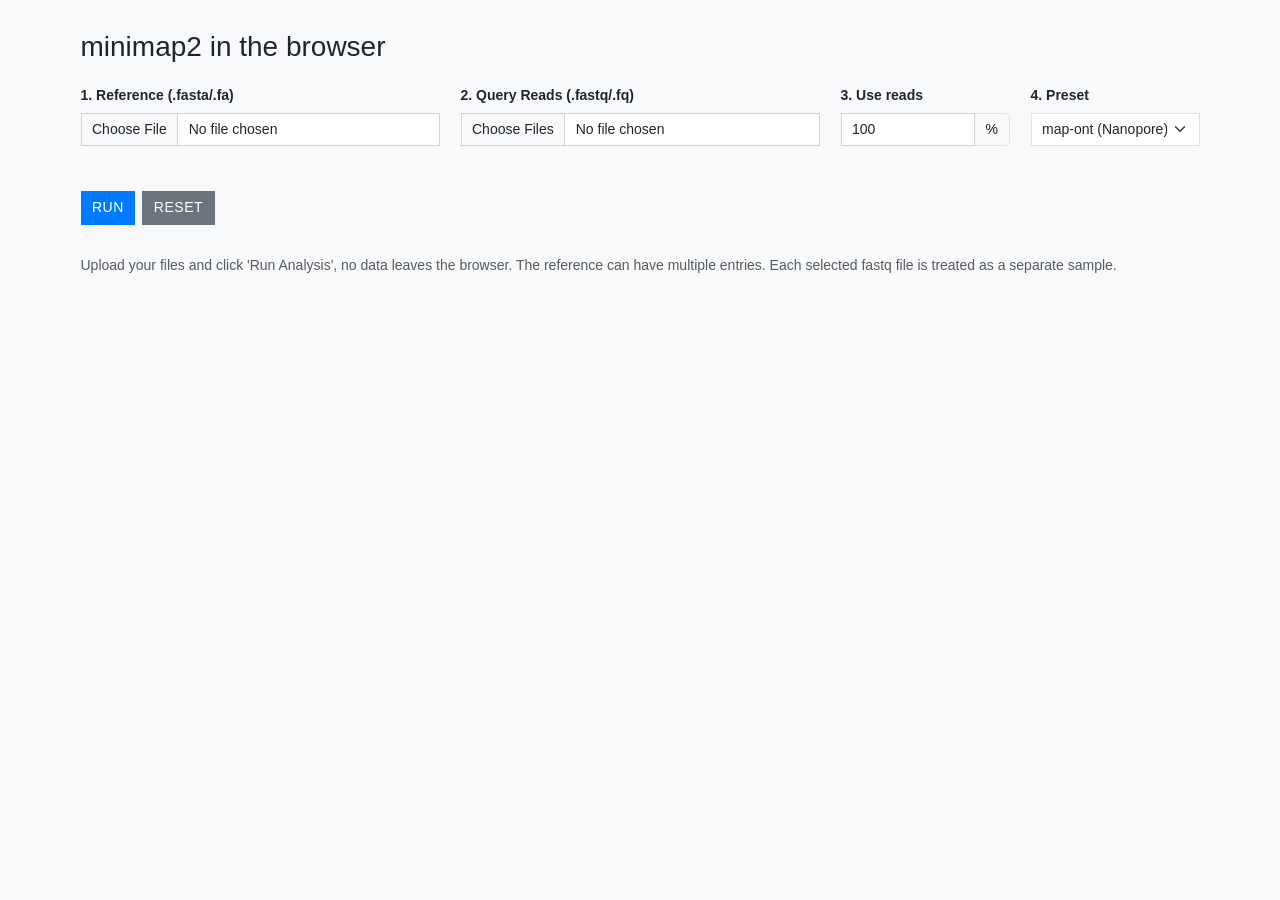
<file: index.html>
<!doctype html>
<html lang="en">
<head>
    <meta charset="utf-8">
    <meta name="viewport" content="width=device-width, initial-scale=1">
    <title>Align reads to reference</title>
    
    <link href="https://cdn.jsdelivr.net/npm/bootstrap@5.3.3/dist/css/bootstrap.min.css" rel="stylesheet">
    <link href="style.css" rel="stylesheet">
    
    <script src="https://code.jquery.com/jquery-3.7.1.min.js"></script>
    <script src="https://omnipotent.net/jquery.sparkline/2.1.2/jquery.sparkline.min.js"></script>
</head>
<body>
    <div class="container">
        <h2 class="mb-4">minimap2 in the browser</h2>
        <div class="row" id="inputs">
            <div class="col-md-4 file-input">
                <label for="ref" class="form-label fw-bold">1. Reference (.fasta/.fa)</label>
                <input type="file" id="ref" class="form-control" accept=".fasta,.fa">
            </div>

            <div class="col-md-4 file-input">
                <label for="query" class="form-label fw-bold">2. Query Reads (.fastq/.fq)</label>
                <input type="file" id="query" class="form-control" multiple accept=".fastq,.gz">
            </div>

            <div class="col-md-2 file-input">
                <label for="subsample" class="form-label fw-bold">3. Use reads</label>
                <div class="input-group" title="Randomly subsample each fastq (seqtk, fixed seed). 100% = use all reads.">
                    <input type="number" id="subsample" class="form-control" value="100" min="0.1" max="100" step="any">
                    <span class="input-group-text">%</span>
                </div>
            </div>

            <div class="col-md-2 file-input">
                <label for="preset" class="form-label fw-bold">4. Preset</label>
                <select id="preset" class="form-select" title="minimap2 -x preset">
                    <option value="map-ont" selected>map-ont (Nanopore)</option>
                    <option value="map-hifi">map-hifi (PacBio HiFi)</option>
                    <option value="map-pb">map-pb (PacBio CLR)</option>
                    <option value="sr">sr (short reads)</option>
                    <option value="asm5">asm5 (assembly, ~0.1% div.)</option>
                    <option value="asm20">asm20 (assembly, ~5% div.)</option>
                    <option value="splice">splice (spliced RNA)</option>
                </select>
            </div>
        </div>
        
        <div class="action-buttons">
            <button id="btn" class="btn btn-primary btn me-2">
                <i class="fas fa-play"></i> Run
            </button>
            <button id="reset-btn" class="btn btn-secondary btn me-3">
                <i class="fas fa-redo"></i> RESET
            </button>
        </div>
        
        <div id="output">
            <p id="initial-message" class="text-muted">
                Upload your files and click 'Run Analysis', no data leaves the browser.
                The reference can have multiple entries. Each selected fastq file is treated as a separate sample.
            </p>
        </div>
        
        <!-- Filled by script.js: combined summary, sample tabs, one panel per sample -->
        <div id="results"></div>
    </div>

    <script src="https://cdn.jsdelivr.net/npm/bootstrap@5.3.3/dist/js/bootstrap.bundle.min.js"></script>
    
    <script src="https://biowasm.com/cdn/v3/aioli.js"></script>
    <script type="module" src="script.js"></script>
</body>
</html>
</file>
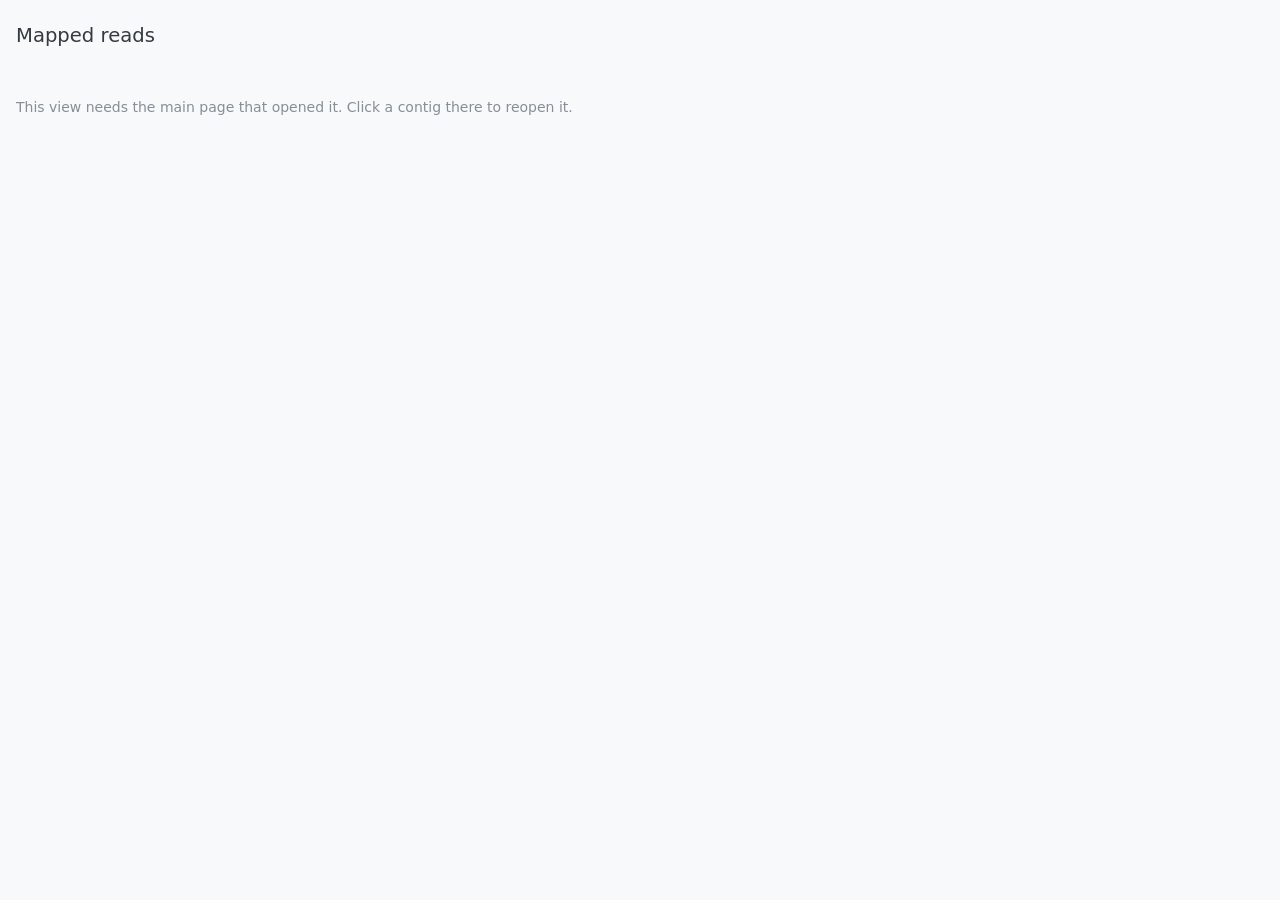
<file: reads.html>
<!doctype html>
<html lang="en">
<head>
    <meta charset="utf-8">
    <meta name="viewport" content="width=device-width, initial-scale=1">
    <title>Mapped reads</title>
    <style>
        :root {
            --bg: #f8f9fa;
            --panel: #ffffff;
            --text: #343a40;
            --muted: #868e96;
            --line: #dee2e6;
            --accent: #4c9aff;
            --fwd: #e3a3a3;
            --rev: #9fbbe6;
            --gap: #6c757d;
            --ins: #8a3ffc;
            /* IGV-style base colours */
            --A: #1a9e3f;
            --C: #2155d6;
            --G: #d17105;
            --T: #d62728;
            --del: #212529;
            --clip: #e8590c;
        }
        html { font-size: 14px; }
        * { box-sizing: border-box; }
        body {
            margin: 0;
            padding: 24px 16px 40px;
            background: var(--bg);
            color: var(--text);
            font-family: system-ui, -apple-system, "Segoe UI", Roboto, sans-serif;
        }
        .wrap { max-width: 1400px; margin: 0 auto; }
        /* Contig name and its summary on one line (wraps on narrow screens) */
        .title-line { display: flex; flex-wrap: wrap; align-items: baseline; gap: 2px 14px; margin-bottom: 12px; }
        h1 { font-size: 1.4rem; font-weight: 500; margin: 0; word-break: break-all; }
        .meta { color: var(--muted); }
        .meta b { color: var(--text); font-weight: 600; }

        /* One compact row of controls; wraps only on narrow screens */
        .toolbar {
            display: flex; flex-wrap: wrap; align-items: center; gap: 6px 12px;
            margin-bottom: 10px; font-size: 0.85rem;
        }
        .toolbar .group { display: flex; align-items: center; gap: 4px; margin: 0; }
        .toolbar label { color: var(--muted); }
        .toolbar .sep { width: 1px; height: 18px; background: var(--line); }
        button, select {
            font: inherit; font-size: 0.85rem;
            border: 1px solid var(--line); background: var(--panel); color: var(--text);
            padding: 2px 7px; cursor: pointer; border-radius: 0;
        }
        button:hover { background: #e9ecef; }
        .note { color: var(--muted); font-size: 0.8rem; white-space: nowrap; }
        #cov-canvas { cursor: crosshair; }
        input[type=text] {
            font: inherit; font-size: 0.85rem; border: 1px solid var(--line);
            background: var(--panel); color: var(--text); padding: 2px 6px; border-radius: 0;
        }
        button:disabled { opacity: 0.5; cursor: default; }
        label.group { cursor: pointer; }

        .variants { margin-top: 10px; background: var(--panel); border: 1px solid var(--line); }
        .variants > summary { padding: 6px 10px; cursor: pointer; font-weight: 500; }
        .var-controls { display: flex; flex-wrap: wrap; align-items: center; gap: 6px 14px; padding: 0 10px 8px; }
        .var-note { color: var(--muted); font-size: 0.8rem; }
        .var-table-wrap { max-height: 260px; overflow: auto; border-top: 1px solid var(--line); }
        #var-table { width: 100%; border-collapse: collapse; font-size: 0.85rem; font-variant-numeric: tabular-nums; }
        #var-table th, #var-table td { padding: 3px 10px; text-align: right; border-bottom: 1px solid #f1f3f5; white-space: nowrap; }
        #var-table th { position: sticky; top: 0; background: #f1f3f5; font-weight: 600; color: var(--muted); }
        #var-table th:nth-child(-n+3), #var-table td:nth-child(-n+3) { text-align: left; }
        #var-table tbody tr { cursor: pointer; }
        #var-table tbody tr:hover { background: #f1f6ff; }
        #var-table tbody tr.selected { background: #e7f0ff; }

        .legend { display: flex; flex-wrap: wrap; gap: 4px 14px; color: var(--muted); font-size: 0.85rem; }
        .legend span { display: inline-flex; align-items: center; gap: 5px; }
        .sw { display: inline-block; width: 18px; height: 6px; }
        .base { font-weight: 700; font-family: ui-monospace, Menlo, monospace; }

        .panel { background: var(--panel); border: 1px solid var(--line); padding: 8px 0 8px; }
        canvas { display: block; width: 100%; }
        #reads-canvas { cursor: grab; }
        #reads-canvas.dragging { cursor: grabbing; }

        #status { padding: 40px 0; color: var(--muted); }
        #status.error { color: #b02a37; }

        #tooltip {
            position: fixed; pointer-events: none; display: none; z-index: 10;
            background: rgba(0, 0, 0, 0.8); color: #fff; font-size: 12px; line-height: 1.4;
            padding: 5px 8px; border-radius: 3px; white-space: nowrap;
        }
    </style>
</head>
<body>
<div class="wrap">
    <div class="title-line">
        <h1 id="title">Mapped reads</h1>
        <div class="meta" id="meta"></div>
    </div>
    <div id="status">Loading reads…</div>

    <div id="viewer" hidden>
        <div class="toolbar">
            <div class="group">
                <button id="zoom-out" title="Zoom out">−</button>
                <button id="zoom-in" title="Zoom in">+</button>
                <button id="zoom-reset" title="Show whole contig">All</button>
            </div>
            <form class="group" id="goto-form">
                <input id="goto" type="text" placeholder="1.2M-1.25M" size="11" aria-label="Go to position or region" title="Go to a position or region, e.g. 1,200,000 or 1.2M-1.25M">
                <button type="submit">Go</button>
            </form>
            <div class="group">
                <button id="prev-var" title="Previous variant">◀ var</button>
                <button id="next-var" title="Next variant">var ▶</button>
            </div>
            <div class="sep"></div>
            <div class="group" title="Row height">
                <label for="row-height">Row</label>
                <select id="row-height">
                    <option value="1">1 px</option>
                    <option value="5" selected>5 px</option>
                    <option value="10">10 px</option>
                </select>
            </div>
            <div class="group" title="Max depth of the pile. Reads that don't fit are hidden from the pile only; depth and consensus still use all loaded reads">
                <label for="max-rows">Depth</label>
                <select id="max-rows">
                    <option value="100">100</option>
                    <option value="250" selected>250</option>
                    <option value="500">500</option>
                    <option value="1000">1000</option>
                    <option value="0">all</option>
                </select>
                <span id="downsample-note" class="note"></span>
            </div>
            <div class="group" title="Group reads by strand, or by their base at a position (click the coverage to pick it)">
                <label for="group-by">Group</label>
                <select id="group-by">
                    <option value="none" selected>none</option>
                    <option value="strand">strand</option>
                    <option value="base">base</option>
                </select>
                <span id="group-note" class="note"></span>
            </div>
            <div class="group" title="Reads below this MAPQ are hidden and left out of depth, consensus and variants">
                <label for="min-mapq">MAPQ ≥</label>
                <select id="min-mapq">
                    <option value="0" selected>0</option>
                    <option value="1">1</option>
                    <option value="10">10</option>
                    <option value="20">20</option>
                    <option value="30">30</option>
                    <option value="60">60</option>
                </select>
            </div>
            <div class="group" title="Colour reads by strand or by MAPQ">
                <label for="color-by">Colour</label>
                <select id="color-by">
                    <option value="strand" selected>strand</option>
                    <option value="mapq">MAPQ</option>
                </select>
            </div>
            <label class="group" title="Show soft-clipped read ends"><input type="checkbox" id="show-clips" checked> clips</label>
            <button id="dl-consensus" title="Consensus of the loaded reads as FASTA">Consensus</button>
        </div>
        <div class="legend">
            <span><i class="sw" style="background:var(--fwd)"></i>forward</span>
            <span><i class="sw" style="background:var(--rev)"></i>reverse</span>
            <span><i class="sw" style="background:var(--fwd);opacity:.35"></i>MAPQ 0</span>
            <span><i class="sw" style="background:repeating-linear-gradient(135deg,var(--fwd) 0 2px,transparent 2px 4px);box-shadow:inset 0 0 0 1px var(--fwd)"></i>supplementary</span>
            <span>mismatch
                <b class="base" style="color:var(--A)">A</b><b class="base" style="color:var(--C)">C</b><b class="base" style="color:var(--G)">G</b><b class="base" style="color:var(--T)">T</b></span>
            <span><i class="sw" style="height:1px;background:var(--del)"></i>deletion</span>
            <span><i class="sw" style="width:2px;height:8px;background:var(--ins)"></i>insertion</span>
            <span><i class="sw" style="height:3px;background:var(--fwd);opacity:.4"></i>soft clip</span>
            <span><i class="sw" style="width:2px;height:10px;background:var(--clip)"></i>clipped reads pile up</span>
            <span><i class="sw" style="background:linear-gradient(90deg,#dee2e6,#343a40)"></i>MAPQ 0 → 60</span>
        </div>
        <details id="variants" class="variants">
            <summary id="var-summary">Variants: scanning…</summary>
            <div class="var-controls">
                <label>Min allele frequency
                    <select id="min-af">
                        <option value="0.2">0.2</option>
                        <option value="0.3" selected>0.3</option>
                        <option value="0.5">0.5</option>
                        <option value="0.8">0.8</option>
                    </select>
                </label>
                <button id="dl-var-csv">CSV</button>
                <button id="dl-var-vcf">VCF</button>
                <span class="var-note">From the loaded reads: depth ≥ 5 and ≥ 3 reads carrying the allele. Click a row to jump there and group reads by base.</span>
            </div>
            <div class="var-table-wrap">
                <table id="var-table">
                    <thead><tr><th>Position</th><th>Ref</th><th>Alt</th><th>AF</th><th>Depth</th><th>A</th><th>C</th><th>G</th><th>T</th><th>Del</th></tr></thead>
                    <tbody></tbody>
                </table>
            </div>
        </details>
        <div class="panel" style="margin-top:8px">
            <canvas id="cov-canvas"></canvas>
            <canvas id="reads-canvas"></canvas>
        </div>
    </div>
</div>
<div id="tooltip"></div>

<script>
(() => {
    // Keep MIN_GAP_BP / MIN_INS_BP in sync with script.js
    const MIN_GAP_BP = 20, MIN_INS_BP = 20;
    const DETAIL_SPAN = 20000;   // per-base counts, allele colours and consensus below this span
    const MM_MAX_BPPX = 10;      // draw read mismatches/small indels when <= this many bp per pixel
    const ALLELE_FRAC = 0.2;     // highlight a coverage column when >= 20% of reads disagree (as IGV)
    const COV_H = 90, RULER_H = 22, CONS_H = 24, ROW_GAP = 1, HEADER_H = 18;
    const MIN_CLIP_BP = 20;      // soft clips at least this long count as "clipped" for the pile-up marker
    const MIN_VAR_DEPTH = 5;     // variant table: minimum depth
    const MIN_ALT_READS = 3;     // variant table / clip marker: minimum supporting reads
    const MIN_CONS_DEPTH = 3;    // consensus FASTA: below this depth the base is N
    const SCAN_CHUNK = 200000;   // variant/consensus scan works in chunks of this many bp
    const MAX_TABLE_ROWS = 1000; // variant table rows shown (exports include all)

    const css = getComputedStyle(document.documentElement);
    const C = name => css.getPropertyValue(name).trim();
    const COL = {
        fwd: C('--fwd'), rev: C('--rev'), gap: C('--gap'),
        ins: C('--ins'), accent: C('--accent'), line: C('--line'), muted: C('--muted'), text: C('--text'),
        A: C('--A'), C: C('--C'), G: C('--G'), T: C('--T'), del: C('--del'), panel: C('--panel'), clip: C('--clip')
    };
    const BASES = ['A', 'C', 'G', 'T'];
    const baseColor = b => COL[b] || COL.muted;

    const $ = id => document.getElementById(id);
    const status = $('status');
    const covCanvas = $('cov-canvas'), readsCanvas = $('reads-canvas');
    const tooltip = $('tooltip');

    // Hash: #contig=<name>&sample=<name> (older links: #<contig>)
    const hashParams = new URLSearchParams(location.hash.slice(1));
    const contigName = hashParams.get('contig') ?? decodeURIComponent(location.hash.slice(1));
    const sampleName = hashParams.get('sample') || '';
    if (contigName) {
        $('title').textContent = contigName;
        document.title = `${sampleName ? sampleName + ' · ' : ''}${contigName} · reads`;
    }

    function fmtBp(bp) {
        if (bp >= 1e6) return `${+(bp / 1e6).toFixed(2)} Mb`;
        if (bp >= 1e3) return `${+(bp / 1e3).toFixed(1)} kb`;
        return `${Math.round(bp)} bp`;
    }
    function niceStep(span, target) {
        const raw = span / Math.max(1, target);
        const mag = Math.pow(10, Math.floor(Math.log10(raw)));
        const n = raw / mag;
        return (n < 1.5 ? 1 : n < 3.5 ? 2 : n < 7.5 ? 5 : 10) * mag;
    }
    const esc = s => String(s).replace(/[<>&"]/g, c => ({ '<': '&lt;', '>': '&gt;', '&': '&amp;', '"': '&quot;' }[c]));

    // ---- state ----
    let data = null;          // payload from the main page
    let rows = [];            // rows[i] = reads packed into row i, sorted by start
    let rowTop = [];          // y (css px) of each row in the reads canvas
    let headers = [];         // group headers: { label, color, n, y }
    let readsHeight = 20;     // total css height of the reads canvas
    let groupBy = 'none';     // 'none' | 'strand' | 'base'
    let groupPos = null;      // 0-based position used by 'base' grouping
    let minMapq = 0;          // reads below this MAPQ are ignored everywhere
    let filtered = [];        // loaded reads passing the MAPQ filter
    let colorBy = 'strand';   // 'strand' | 'mapq'
    let showClips = true;
    let minAF = 0.3;          // variant table threshold
    let variants = [];        // all candidates (AF >= ALLELE_FRAC), filtered by minAF for display
    let consensusSeq = null;  // whole-contig consensus from the loaded reads
    let scanToken = 0;        // cancels an outdated scan when the MAPQ filter changes
    let selectedVar = null;
    let view = { start: 0, end: 1 };
    let rowH = 5;
    let maxRows = 250;        // 0 = no limit
    let hiddenReads = 0;      // reads left out of the pile by the depth limit
    let counts = null;        // per-base counts for the detail window (see computeCounts)

    // Greedy packing: each read goes into the first row whose last read ends before it starts.
    // With a row limit, reads that find no free row are left out (IGV-style downsampling):
    // this trims only where the pile is deeper than the limit. Reads starting at the same
    // position are taken in random order so the choice isn't biased by file order.
    function pack(reads, length, limit) {
        const pad = Math.max(1, Math.round(length / 2000)); // small horizontal gap between reads
        const sorted = reads.map(r => [r, Math.random()])
            .sort((a, b) => a[0].start - b[0].start || a[1] - b[1])
            .map(x => x[0]);
        const rowEnds = [];
        const out = [];
        let hidden = 0;
        for (const r of sorted) {
            let i = rowEnds.findIndex(e => e + pad <= r.start);
            if (i === -1) {
                if (limit && rowEnds.length >= limit) { hidden++; continue; }
                i = rowEnds.length; rowEnds.push(0); out.push([]);
            }
            rowEnds[i] = r.end;
            out[i].push(r);
        }
        return { rows: out, hidden };
    }

    // The read's base at reference position p: 'A'/'C'/'G'/'T', '-' (deleted there),
    // or null when the read doesn't cover p (outside it, or in a ref skip).
    function baseAt(r, p) {
        if (p < r.start || p >= r.end) return null;
        for (let d = 0; d < r.dels.length; d += 2) {
            if (p >= r.dels[d] && p < r.dels[d] + r.dels[d + 1]) return '-';
        }
        let inBlock = false;
        for (let b = 0; b < r.blocks.length; b += 2) {
            if (p >= r.blocks[b] && p < r.blocks[b + 1]) { inBlock = true; break; }
        }
        if (!inBlock) return null;
        // mismatch positions are sorted: binary search
        let lo = 0, hi = r.mmPos.length - 1;
        while (lo <= hi) {
            const mid = (lo + hi) >> 1, v = r.mmPos[mid];
            if (v === p) return r.mmBase[mid];
            if (v < p) lo = mid + 1; else hi = mid - 1;
        }
        return data.ref ? data.ref[p] : '?';
    }

    // Split reads into groups: [{ key, label, color, reads }]
    function makeGroups() {
        if (groupBy === 'strand') {
            return [
                { key: 'f', label: 'forward strand', color: COL.fwd, reads: filtered.filter(r => !r.reverse) },
                { key: 'r', label: 'reverse strand', color: COL.rev, reads: filtered.filter(r => r.reverse) }
            ].filter(g => g.reads.length);
        }
        if (groupBy === 'base' && groupPos !== null) {
            const by = new Map();
            for (const r of filtered) {
                const k = baseAt(r, groupPos);
                if (!by.has(k)) by.set(k, []);
                by.get(k).push(r);
            }
            const refBase = data.ref ? data.ref[groupPos] : null;
            return [...by.entries()]
                .sort((a, b) => (a[0] === null) - (b[0] === null) || b[1].length - a[1].length)
                .map(([k, reads]) => ({
                    key: k, reads,
                    label: k === null ? 'not covering position'
                         : k === '-' ? 'deletion'
                         : `${k}${k === refBase ? ' (reference)' : ''}`,
                    color: k === null ? COL.muted : k === '-' ? COL.del : baseColor(k)
                }));
        }
        return [{ key: 'all', label: '', color: COL.muted, reads: filtered }];
    }

    function repack() {
        const groups = makeGroups();
        const showHeaders = groupBy !== 'none';
        const pitch = rowH + ROW_GAP;
        rows = []; rowTop = []; headers = [];
        hiddenReads = 0;
        let y = 2;
        for (const g of groups) {
            if (showHeaders) { headers.push({ label: g.label, color: g.color, n: g.reads.length, y }); y += HEADER_H; }
            const res = pack(g.reads, data.contig.length, maxRows); // depth limit applies per group
            hiddenReads += res.hidden;
            for (const row of res.rows) { rows.push(row); rowTop.push(y); y += pitch; }
            if (showHeaders) y += 4;
        }
        readsHeight = Math.max(20, y + 2);
        $('downsample-note').textContent = hiddenReads ? `(${hiddenReads.toLocaleString()} hidden)` : '';
        $('group-note').textContent = groupBy === 'base'
            ? (groupPos === null ? 'click coverage' : `@ ${(groupPos + 1).toLocaleString()}`)
            : '';
    }

    // Per-base counts over [s, e) from all loaded reads (including any hidden from the pile):
    //   depth (reads spanning, excl. deletions), del, A/C/G/T, consensus base per position.
    // Reference bases come from data.ref; reads only carry their mismatches.
    function computeCounts(s, e) {
        s = Math.max(0, Math.floor(s)); e = Math.min(data.contig.length, Math.ceil(e));
        const n = e - s;
        // Difference arrays (+1 at start, -1 at end) so each read costs O(its features), not O(length)
        const span = new Int32Array(n + 1);     // reads whose aligned blocks cover the base
        const smallDel = new Int32Array(n + 1); // short deletions (inside a block)
        const longDel = new Int32Array(n + 1);  // long deletions (gap between blocks)
        const mm = { A: new Int32Array(n), C: new Int32Array(n), G: new Int32Array(n), T: new Int32Array(n) };
        const addRange = (arr, a, b) => {
            a = Math.max(a, s); b = Math.min(b, e);
            if (a < b) { arr[a - s]++; arr[b - s]--; }
        };
        const clip = new Int32Array(n);   // reads with a long soft clip starting/ending here
        for (const r of filtered) {
            if (r.end <= s || r.start >= e) continue;
            if (r.clipL >= MIN_CLIP_BP && r.start >= s && r.start < e) clip[r.start - s]++;
            if (r.clipR >= MIN_CLIP_BP && r.end - 1 >= s && r.end - 1 < e) clip[r.end - 1 - s]++;
            for (let b = 0; b < r.blocks.length; b += 2) addRange(span, r.blocks[b], r.blocks[b + 1]);
            for (let d = 0; d < r.dels.length; d += 2) {
                const p = r.dels[d], len = r.dels[d + 1];
                addRange(len < MIN_GAP_BP ? smallDel : longDel, p, p + len);
            }
            for (let m = 0; m < r.mmPos.length; m++) {
                const p = r.mmPos[m], b = r.mmBase[m];
                if (p >= s && p < e && mm[b]) mm[b][p - s]++;
            }
        }
        const depth = new Int32Array(n), del = new Int32Array(n);
        const cnt = { A: new Int32Array(n), C: new Int32Array(n), G: new Int32Array(n), T: new Int32Array(n) };
        const ref = new Array(n), cons = new Array(n), alt = new Float32Array(n);
        let sp = 0, sd = 0, ld = 0;
        for (let i = 0; i < n; i++) {
            sp += span[i]; sd += smallDel[i]; ld += longDel[i];
            const aligned = Math.max(0, sp - sd);   // reads with a base here
            const dels = sd + ld;                   // reads with a deletion here
            const rb = data.ref[s + i];
            let mmSum = 0;
            for (const b of BASES) { cnt[b][i] = mm[b][i]; mmSum += mm[b][i]; }
            if (cnt[rb]) cnt[rb][i] += Math.max(0, aligned - mmSum); // the rest match the reference
            depth[i] = aligned; del[i] = dels; ref[i] = rb;
            // consensus = most common of A/C/G/T/deletion
            let best = '', bestN = 0;
            for (const b of BASES) if (cnt[b][i] > bestN) { best = b; bestN = cnt[b][i]; }
            if (dels > bestN) best = '-';
            cons[i] = best;
            const tot = aligned + dels;
            alt[i] = tot > 0 && cnt[rb] ? 1 - cnt[rb][i] / tot : 0;
        }
        return { s, e, depth, del, cnt, ref, cons, alt, clip };
    }

    function setupCanvas(canvas, cssHeight) {
        const dpr = window.devicePixelRatio || 1;
        const w = canvas.clientWidth;
        canvas.style.height = `${cssHeight}px`;
        canvas.width = Math.round(w * dpr);
        canvas.height = Math.round(cssHeight * dpr);
        const ctx = canvas.getContext('2d');
        ctx.setTransform(dpr, 0, 0, dpr, 0, 0);
        return { ctx, w };
    }

    const xOf = (bp, w) => (bp - view.start) / (view.end - view.start) * w;

    function drawTopTracks() {
        const { ctx, w } = setupCanvas(covCanvas, COV_H + RULER_H + CONS_H);
        const L = data.contig.length;
        const pxPerBp = w / (view.end - view.start);
        ctx.font = '10px system-ui, sans-serif';
        ctx.textBaseline = 'top';

        if (counts) {
            // Per-base coverage from the displayed reads, with allele colours where reads disagree
            let max = 1;
            for (let i = 0; i < counts.depth.length; i++) max = Math.max(max, counts.depth[i] + counts.del[i]);
            const n = counts.depth.length;
            for (let i = 0; i < n; i++) {
                const tot = counts.depth[i] + counts.del[i];
                if (!tot) continue;
                const x0 = xOf(counts.s + i, w), x1 = xOf(counts.s + i + 1, w);
                const bw = Math.max(1, x1 - x0 - (pxPerBp > 4 ? 1 : 0));
                const h = tot / max * (COV_H - 4);
                if (counts.alt[i] >= ALLELE_FRAC) {
                    // stacked bar of A/C/G/T/del proportions
                    let y = COV_H;
                    for (const b of [...BASES, '-']) {
                        const c = b === '-' ? counts.del[i] : counts.cnt[b][i];
                        if (!c) continue;
                        const bh = c / max * (COV_H - 4);
                        ctx.fillStyle = b === '-' ? COL.del : baseColor(b);
                        ctx.fillRect(x0, y - bh, bw, bh);
                        y -= bh;
                    }
                } else {
                    ctx.fillStyle = '#b8c4d6';
                    ctx.fillRect(x0, COV_H - h, bw, h);
                }
            }
            // where several reads are soft-clipped at the same position (possible breakpoint)
            ctx.fillStyle = COL.clip;
            for (let i = 0; i < n; i++) {
                const c = counts.clip[i];
                if (c < MIN_ALT_READS || c < 0.2 * (counts.depth[i] + counts.del[i])) continue;
                const x = xOf(counts.s + i + 0.5, w);
                ctx.fillRect(x - 1, 12, 2, COV_H - 12);
            }
            ctx.fillStyle = COL.muted;
            ctx.fillText(`depth of loaded reads${minMapq ? `, MAPQ ≥ ${minMapq}` : ''} (max ${max})`, 6, 2);
        } else {
            // Overview: binned depth profile (computed on all reads, not the subsample)
            const prof = data.profile || [];
            if (prof.length) {
                const bin = data.contig.binSize || Math.max(1, Math.ceil(L / prof.length));
                const max = Math.max(1, ...prof);
                ctx.fillStyle = COL.accent + '55';
                ctx.strokeStyle = COL.accent;
                ctx.beginPath();
                ctx.moveTo(xOf(0, w), COV_H);
                prof.forEach((d, i) => {
                    const y = COV_H - (d / max) * (COV_H - 4);
                    ctx.lineTo(xOf(i * bin, w), y);
                    ctx.lineTo(xOf(Math.min((i + 1) * bin, L), w), y);
                });
                ctx.lineTo(xOf(L, w), COV_H);
                ctx.closePath();
                ctx.fill();
                ctx.stroke();
                ctx.fillStyle = COL.muted;
                ctx.fillText(`depth, all reads (max ${Math.round(max)})`, 6, 2);
            }
        }

        // Ruler
        const ry = COV_H;
        ctx.strokeStyle = COL.line;
        ctx.beginPath();
        ctx.moveTo(0, ry + 4.5); ctx.lineTo(w, ry + 4.5);
        ctx.stroke();
        const span = view.end - view.start;
        const step = Math.max(1, niceStep(span, Math.max(2, Math.round(w / 110))));
        ctx.fillStyle = COL.muted;
        for (let p = Math.ceil(view.start / step) * step; p <= view.end; p += step) {
            const x = Math.round(xOf(p, w)) + 0.5;
            ctx.beginPath(); ctx.moveTo(x, ry + 4); ctx.lineTo(x, ry + 8); ctx.stroke();
            const label = span <= 2000 ? p.toLocaleString() : fmtBp(p);
            const tw = ctx.measureText(label).width;
            ctx.fillText(label, Math.min(Math.max(0, x - tw / 2), w - tw), ry + 10);
        }

        // Consensus of the shown reads (letters when zoomed far enough, coloured blocks otherwise).
        // Bases agreeing with the reference are faded; disagreements are drawn at full strength.
        const cy = COV_H + RULER_H;
        if (counts && pxPerBp >= 1) {
            ctx.font = 'bold 14px ui-monospace, Menlo, monospace';
            ctx.textAlign = 'center';
            for (let i = 0; i < counts.cons.length; i++) {
                const b = counts.cons[i];
                if (!b) continue;
                const x0 = xOf(counts.s + i, w), x1 = xOf(counts.s + i + 1, w);
                const differs = counts.ref[i] && b !== counts.ref[i];
                ctx.globalAlpha = differs ? 1 : 0.45;
                ctx.fillStyle = b === '-' ? COL.del : baseColor(b);
                if (pxPerBp >= 8) {
                    ctx.fillText(b, (x0 + x1) / 2, cy + 3);
                    if (differs) ctx.fillRect(x0 + 1, cy + CONS_H - 2, Math.max(1, x1 - x0 - 2), 2);
                } else {
                    ctx.fillRect(x0, cy + 4, Math.max(1, x1 - x0), CONS_H - 8);
                }
            }
            ctx.globalAlpha = 1;
            ctx.textAlign = 'left';
        } else {
            ctx.fillStyle = COL.muted;
            ctx.fillText(data.ref ? 'consensus: zoom in to see bases' : 'consensus unavailable (reference sequence not loaded)', 6, cy + 3);
        }
        drawGroupMarker(ctx, w, COV_H + RULER_H + CONS_H);
    }

    function drawReads() {
        const { ctx, w } = setupCanvas(readsCanvas, readsHeight);
        const bpPerPx = (view.end - view.start) / w;
        const pxPerBp = 1 / bpPerPx;
        const detail = bpPerPx <= MM_MAX_BPPX;
        const letters = rowH >= 10 && pxPerBp >= 8;
        ctx.font = 'bold 9px ui-monospace, Menlo, monospace';
        ctx.textAlign = 'center';
        ctx.textBaseline = 'middle';

        rows.forEach((row, ri) => {
            const y = rowTop[ri];
            for (const r of row) {
                if (r.end < view.start || r.start > view.end) continue;
                const baseAlpha = (colorBy === 'strand' && r.mapq === 0) ? 0.35 : 1;
                const color = readColor(r);
                // soft clips: thin, faint stubs beyond the aligned ends
                if (showClips && (r.clipL || r.clipR)) {
                    ctx.globalAlpha = baseAlpha * 0.4;
                    ctx.fillStyle = color;
                    const hh = Math.max(1, Math.round(rowH / 2)), yy = y + Math.floor((rowH - hh) / 2);
                    if (r.clipL) { const x0 = xOf(r.start - r.clipL, w), x1 = xOf(r.start, w); ctx.fillRect(x0, yy, Math.max(1, x1 - x0), hh); }
                    if (r.clipR) { const x0 = xOf(r.end, w), x1 = xOf(r.end + r.clipR, w); ctx.fillRect(x0, yy, Math.max(1, x1 - x0), hh); }
                }
                ctx.globalAlpha = baseAlpha;
                // thin line under the whole read, so long deletions show as gaps
                if (r.blocks.length > 2) {
                    ctx.fillStyle = COL.del;
                    const x0 = xOf(r.start, w), x1 = xOf(r.end, w);
                    ctx.fillRect(x0, y + Math.floor(rowH / 2), Math.max(1, x1 - x0), 1);
                }
                // supplementary alignments: diagonal stripes with an outline instead of a solid fill
                ctx.fillStyle = r.supplementary && rowH > 1 ? stripePattern(ctx, color) : color;
                for (let b = 0; b < r.blocks.length; b += 2) {
                    const x0 = xOf(r.blocks[b], w), x1 = xOf(r.blocks[b + 1], w);
                    ctx.fillRect(x0, y, Math.max(1, x1 - x0), rowH);
                    if (r.supplementary && rowH > 1) {
                        ctx.strokeStyle = color;
                        ctx.lineWidth = 1;
                        ctx.strokeRect(x0 + 0.5, y + 0.5, Math.max(1, x1 - x0) - 1, rowH - 1);
                    }
                }
                if (detail) {
                    // short deletions: cut the read and draw a thin line across the gap
                    for (let d = 0; d < r.dels.length; d += 2) {
                        const p = r.dels[d], len = r.dels[d + 1];
                        if (len >= MIN_GAP_BP || p + len < view.start || p > view.end) continue;
                        const x0 = xOf(p, w), x1 = xOf(p + len, w);
                        ctx.fillStyle = COL.panel;
                        ctx.fillRect(x0, y, Math.max(1, x1 - x0), rowH);
                        ctx.fillStyle = COL.del;
                        ctx.fillRect(x0, y + Math.floor(rowH / 2), Math.max(1, x1 - x0), 1);
                    }
                    // mismatches, coloured by the read's base
                    for (let m = 0; m < r.mmPos.length; m++) {
                        const p = r.mmPos[m];
                        if (p < view.start - 1 || p > view.end) continue;
                        const x0 = xOf(p, w), b = r.mmBase[m];
                        if (letters) {
                            ctx.fillStyle = baseColor(b);
                            ctx.fillText(b, x0 + pxPerBp / 2, y + rowH / 2 + 0.5);
                        } else {
                            ctx.fillStyle = baseColor(b);
                            ctx.fillRect(x0, y, Math.max(1, pxPerBp), rowH);
                        }
                    }
                }
                // insertions: all of them when zoomed in, only long ones further out
                if (r.ins.length && bpPerPx < 50) {
                    ctx.fillStyle = COL.ins;
                    for (let k = 0; k < r.ins.length; k += 2) {
                        if (!detail && r.ins[k + 1] < MIN_INS_BP) continue;
                        const p = r.ins[k];
                        if (p < view.start || p > view.end) continue;
                        ctx.fillRect(xOf(p, w) - 0.75, y - (rowH > 1 ? 1 : 0), 1.5, rowH + (rowH > 1 ? 2 : 0));
                    }
                }
                if (rowH >= 10) drawIndelLabels(ctx, r, y, w, detail, pxPerBp);
            }
        });
        ctx.globalAlpha = 1;

        // group headers: label + count, with a thin separator line
        ctx.textAlign = 'left';
        ctx.textBaseline = 'top';
        for (const h of headers) {
            ctx.fillStyle = COL.line;
            ctx.fillRect(0, h.y, w, 1);
            ctx.font = 'bold 11px system-ui, sans-serif';
            ctx.fillStyle = h.color;
            ctx.fillText(h.label, 6, h.y + 4);
            const lw = ctx.measureText(h.label).width;
            ctx.font = '11px system-ui, sans-serif';
            ctx.fillStyle = COL.muted;
            ctx.fillText(`${h.n.toLocaleString()} reads`, 6 + lw + 8, h.y + 4);
        }
        drawGroupMarker(ctx, w, readsHeight);
    }

    // Diagonal-stripe fill for supplementary alignments, cached per colour
    const stripeCache = new Map();
    function stripePattern(ctx, color) {
        if (!stripeCache.has(color)) {
            const c = document.createElement('canvas');
            c.width = c.height = 4;
            const g = c.getContext('2d');
            g.strokeStyle = color;
            g.lineWidth = 1.5;
            g.beginPath();
            g.moveTo(-1, 5); g.lineTo(5, -1);   // main diagonal
            g.moveTo(-1, 1); g.lineTo(1, -1);   // corner pieces so the pattern tiles seamlessly
            g.moveTo(3, 5); g.lineTo(5, 3);
            g.stroke();
            stripeCache.set(color, ctx.createPattern(c, 'repeat'));
        }
        return stripeCache.get(color);
    }

    // MAPQ shading: light grey (0) to dark grey (60)
    function mapqColor(q) {
        const t = Math.min(60, Math.max(0, q)) / 60;
        const lo = [222, 226, 230], hi = [52, 58, 64];
        return `rgb(${lo.map((v, i) => Math.round(v + (hi[i] - v) * t)).join(',')})`;
    }
    const readColor = r => colorBy === 'mapq' ? mapqColor(r.mapq) : (r.reverse ? COL.rev : COL.fwd);

    // Indel size labels (row height 10 px): deletion length inside the gap when it fits,
    // insertion length in a small purple box (IGV-style)
    function drawIndelLabels(ctx, r, y, w, detail, pxPerBp) {
        ctx.save();
        ctx.globalAlpha = 1;
        ctx.font = '9px system-ui, sans-serif';
        ctx.textAlign = 'center';
        ctx.textBaseline = 'middle';
        const cy = y + rowH / 2 + 0.5;
        for (let d = 0; d < r.dels.length; d += 2) {
            const p = r.dels[d], len = r.dels[d + 1];
            if (len < MIN_GAP_BP && !detail) continue;
            if (p + len < view.start || p > view.end) continue;
            const x0 = xOf(p, w), x1 = xOf(p + len, w), label = String(len);
            const tw = ctx.measureText(label).width;
            if (x1 - x0 < tw + 6) continue;
            ctx.fillStyle = COL.panel;
            ctx.fillRect((x0 + x1) / 2 - tw / 2 - 2, y, tw + 4, rowH);
            ctx.fillStyle = COL.del;
            ctx.fillText(label, (x0 + x1) / 2, cy);
        }
        for (let k = 0; k < r.ins.length; k += 2) {
            const p = r.ins[k], len = r.ins[k + 1];
            if (p < view.start || p > view.end) continue;
            if (!(len >= MIN_INS_BP || (detail && pxPerBp >= 2 && len >= 2) || pxPerBp >= 8)) continue;
            const label = String(len), tw = ctx.measureText(label).width, x = xOf(p, w);
            ctx.fillStyle = COL.ins;
            ctx.fillRect(x - tw / 2 - 2, y, tw + 4, rowH);
            ctx.fillStyle = '#fff';
            ctx.fillText(label, x, cy);
        }
        ctx.restore();
    }

    // Vertical marker at the position used for 'group by base'
    function drawGroupMarker(ctx, w, h) {
        if (groupBy !== 'base' || groupPos === null) return;
        if (groupPos + 1 < view.start || groupPos > view.end) return;
        const x0 = xOf(groupPos, w), x1 = xOf(groupPos + 1, w);
        ctx.globalAlpha = 0.6;
        ctx.strokeStyle = COL.text;
        ctx.setLineDash([3, 3]);
        ctx.strokeRect(Math.round(x0) - 0.5, 0.5, Math.max(1, Math.round(x1 - x0)) + 1, h - 1);
        ctx.setLineDash([]);
        ctx.globalAlpha = 1;
    }

    function render() {
        const span = view.end - view.start;
        counts = data.ref && span <= DETAIL_SPAN ? computeCounts(view.start, view.end) : null;
        drawTopTracks();
        drawReads();
    }

    // ---- variants + consensus (whole contig, from the loaded reads that pass the MAPQ filter) ----
    async function scanContig() {
        const token = ++scanToken;
        variants = []; consensusSeq = null;
        updateVariantUI();
        if (!data.ref) { $('var-summary').textContent = 'Variants: unavailable (reference sequence not loaded)'; return; }
        const L = data.contig.length;
        const consParts = [];
        for (let s = 0; s < L; s += SCAN_CHUNK) {
            const c = computeCounts(s, Math.min(L, s + SCAN_CHUNK));
            let cons = '';
            for (let i = 0; i < c.depth.length; i++) {
                const tot = c.depth[i] + c.del[i];
                if (tot < MIN_CONS_DEPTH) cons += 'N';
                else if (c.cons[i] !== '-') cons += c.cons[i] || 'N';
                if (tot < MIN_VAR_DEPTH) continue;
                const rb = c.ref[i];
                let alt = null, altN = 0;
                for (const b of BASES) if (b !== rb && c.cnt[b][i] > altN) { alt = b; altN = c.cnt[b][i]; }
                if (c.del[i] > altN) { alt = '-'; altN = c.del[i]; }
                if (altN >= MIN_ALT_READS && altN / tot >= ALLELE_FRAC) {
                    variants.push({ pos: s + i, ref: rb, alt, n: altN, depth: tot, af: altN / tot,
                        A: c.cnt.A[i], C: c.cnt.C[i], G: c.cnt.G[i], T: c.cnt.T[i], del: c.del[i] });
                }
            }
            consParts.push(cons);
            $('var-summary').textContent = `Variants: scanning… ${Math.round(Math.min(L, s + SCAN_CHUNK) / L * 100)}%`;
            await new Promise(res => setTimeout(res)); // keep the page responsive
            if (token !== scanToken) return;          // a newer scan started
        }
        consensusSeq = consParts.join('');
        updateVariantUI();
    }

    const shownVariants = () => variants.filter(v => v.af >= minAF);

    function updateVariantUI() {
        const vs = shownVariants();
        const done = consensusSeq !== null;
        $('var-summary').textContent = done
            ? `Variants: ${vs.length.toLocaleString()} at allele frequency ≥ ${minAF}${minMapq ? `, MAPQ ≥ ${minMapq}` : ''}`
            : 'Variants: scanning…';
        for (const id of ['prev-var', 'next-var', 'dl-var-csv', 'dl-var-vcf']) $(id).disabled = !done || !vs.length;
        $('dl-consensus').disabled = !done;
        const rowsHtml = vs.slice(0, MAX_TABLE_ROWS).map(v =>
            `<tr data-pos="${v.pos}"${selectedVar === v.pos ? ' class="selected"' : ''}>` +
            `<td>${(v.pos + 1).toLocaleString()}</td><td>${v.ref}</td>` +
            `<td style="color:${v.alt === '-' ? COL.del : baseColor(v.alt)};font-weight:700">${v.alt === '-' ? 'del' : v.alt}</td>` +
            `<td>${v.af.toFixed(2)}</td><td>${v.depth}</td><td>${v.A}</td><td>${v.C}</td><td>${v.G}</td><td>${v.T}</td><td>${v.del}</td></tr>`);
        if (vs.length > MAX_TABLE_ROWS) rowsHtml.push(`<tr><td colspan="10" style="text-align:left;color:${COL.muted}">… ${(vs.length - MAX_TABLE_ROWS).toLocaleString()} more (included in CSV/VCF)</td></tr>`);
        $('var-table').tBodies[0].innerHTML = rowsHtml.join('');
    }

    function goToVariant(pos, group) {
        selectedVar = pos;
        const half = Math.min(60, (view.end - view.start) / 2);
        if (group || groupBy === 'base') {
            groupPos = pos; groupBy = 'base'; $('group-by').value = 'base';
            repack();
        }
        setView(pos + 0.5 - half, pos + 0.5 + half);
        updateVariantUI();
    }

    function stepVariant(dir) {
        const vs = shownVariants();
        if (!vs.length) return;
        const centre = (view.start + view.end) / 2;
        const v = dir > 0 ? vs.find(v => v.pos + 0.5 > centre + 0.5) : [...vs].reverse().find(v => v.pos + 0.5 < centre - 0.5);
        if (v) goToVariant(v.pos, false);
    }

    function download(text, filename, type = 'text/plain') {
        const url = URL.createObjectURL(new Blob([text], { type }));
        const a = Object.assign(document.createElement('a'), { href: url, download: filename });
        document.body.appendChild(a); a.click(); a.remove();
        setTimeout(() => URL.revokeObjectURL(url), 10000);
    }
    const safeName = () => `${data.sample ? data.sample + '_' : ''}${data.contig.name}`.replace(/[^\w.-]+/g, '_');

    function variantsCsv() {
        const lines = ['contig,position,ref,alt,af,depth,alt_reads,A,C,G,T,del'];
        for (const v of shownVariants()) {
            lines.push([data.contig.name, v.pos + 1, v.ref, v.alt === '-' ? 'del' : v.alt, v.af.toFixed(3), v.depth, v.n, v.A, v.C, v.G, v.T, v.del].join(','));
        }
        download(lines.join('\n') + '\n', `${safeName()}_variants.csv`, 'text/csv');
    }

    // Minimal VCF 4.2. Adjacent deleted positions are merged into one deletion record,
    // anchored on the preceding reference base as VCF requires.
    function variantsVcf() {
        const c = data.contig, ref = data.ref;
        const out = [
            '##fileformat=VCFv4.2',
            '##source=wasm-minimap2 reads view (allele counts from the loaded reads, not a variant caller)',
            `##contig=<ID=${c.name},length=${c.length}>`,
            '##INFO=<ID=DP,Number=1,Type=Integer,Description="Reads with a base or deletion at the position">',
            '##INFO=<ID=AC,Number=A,Type=Integer,Description="Reads supporting ALT">',
            '##INFO=<ID=AF,Number=A,Type=Float,Description="ALT reads / DP">',
            '#CHROM\tPOS\tID\tREF\tALT\tQUAL\tFILTER\tINFO'
        ];
        const vs = shownVariants();
        for (let i = 0; i < vs.length; i++) {
            const v = vs[i];
            const info = `DP=${v.depth};AC=${v.n};AF=${v.af.toFixed(3)}`;
            if (v.alt !== '-') { out.push(`${c.name}\t${v.pos + 1}\t.\t${v.ref}\t${v.alt}\t.\tPASS\t${info}`); continue; }
            let j = i;
            while (j + 1 < vs.length && vs[j + 1].alt === '-' && vs[j + 1].pos === vs[j].pos + 1) j++;
            const a = v.pos - 1; // anchor base
            if (a >= 0) out.push(`${c.name}\t${a + 1}\t.\t${ref.slice(a, vs[j].pos + 1)}\t${ref[a]}\t.\tPASS\t${info}`);
            i = j;
        }
        download(out.join('\n') + '\n', `${safeName()}_variants.vcf`);
    }

    function consensusFasta() {
        const seq = consensusSeq || '';
        const lines = [`>${data.contig.name}_consensus loaded_reads=${filtered.length} min_depth=${MIN_CONS_DEPTH} min_mapq=${minMapq} insertions_not_included`];
        for (let i = 0; i < seq.length; i += 80) lines.push(seq.slice(i, i + 80));
        download(lines.join('\n') + '\n', `${safeName()}_consensus.fasta`);
    }

    // "1200000", "1,200,000", "1.2M", "12k", "1.2M-1.25M", "chr1:100-200"
    function parsePos(t) {
        const m = t.trim().replace(/,/g, '').toLowerCase().match(/^(\d+(?:\.\d+)?)\s*([kmg]?)(?:bp?)?$/);
        return m ? Math.round(parseFloat(m[1]) * { '': 1, k: 1e3, m: 1e6, g: 1e9 }[m[2]]) : NaN;
    }
    function goTo(text) {
        let t = text.trim();
        if (t.includes(':')) t = t.slice(t.lastIndexOf(':') + 1);
        const parts = t.split(/\s*(?:\.\.|-|–)\s*/).filter(Boolean);
        if (parts.length === 2) {
            const a = parsePos(parts[0]), b = parsePos(parts[1]);
            if (!isNaN(a) && !isNaN(b) && b > a) { setView(a - 1, b); return true; }
        } else if (parts.length === 1) {
            const p = parsePos(parts[0]);
            if (!isNaN(p) && p >= 1) { setView(p - 1 - 50, p - 1 + 50); return true; }
        }
        return false;
    }

    function applyMapqFilter() {
        filtered = data.reads.filter(r => r.mapq >= minMapq);
        repack();
        render();
        scanContig();
    }

    function setView(start, end) {
        const L = data.contig.length;
        const minSpan = Math.min(L, 40);
        const span = Math.max(minSpan, Math.min(L, end - start));
        start = Math.max(0, Math.min(L - span, start));
        view = { start, end: start + span };
        render();
    }

    function zoomAt(factor, centerBp) {
        const span = (view.end - view.start) * factor;
        const frac = (centerBp - view.start) / (view.end - view.start);
        setView(centerBp - frac * span, centerBp - frac * span + span);
    }

    // ---- interaction ----
    function bpAtEvent(e, canvas) {
        const rect = canvas.getBoundingClientRect();
        return view.start + (e.clientX - rect.left) / rect.width * (view.end - view.start);
    }

    // Plain scrolling scrolls the page; zoom only with Ctrl/⌘ + scroll or a trackpad pinch
    // (browsers report a pinch as a wheel event with ctrlKey set).
    // Wheel: Ctrl/⌘ + scroll (or pinch) zooms; horizontal scroll (trackpad swipe or
    // Shift + wheel) pans left/right; plain vertical scroll is left to the page.
    function onWheel(e) {
        if (!data) return;
        if (e.ctrlKey || e.metaKey) {
            e.preventDefault();
            zoomAt(e.deltaY > 0 ? 1.25 : 0.8, bpAtEvent(e, e.currentTarget));
            return;
        }
        const dx = e.shiftKey && !e.deltaX ? e.deltaY : e.deltaX;
        if (!dx || Math.abs(dx) < Math.abs(e.shiftKey ? 0 : e.deltaY)) return; // mostly vertical: scroll the page
        e.preventDefault();
        const pxScale = e.deltaMode === 1 ? 16 : e.deltaMode === 2 ? e.currentTarget.clientWidth : 1;
        const bpPerPx = (view.end - view.start) / e.currentTarget.clientWidth;
        panBy(dx * pxScale * bpPerPx);
    }

    function panBy(bp) {
        setView(view.start + bp, view.end + bp);
    }

    // Left/right arrow keys pan by 10% of the view (not while typing in an input)
    window.addEventListener('keydown', e => {
        if (!data || e.target.closest('input, select, textarea')) return;
        if (e.key === 'ArrowLeft' || e.key === 'ArrowRight') {
            e.preventDefault();
            panBy((e.key === 'ArrowLeft' ? -1 : 1) * 0.1 * (view.end - view.start));
        }
    });
    covCanvas.addEventListener('wheel', onWheel, { passive: false });
    readsCanvas.addEventListener('wheel', onWheel, { passive: false });

    let drag = null;
    readsCanvas.addEventListener('mousedown', e => {
        drag = { x: e.clientX, start: view.start, end: view.end };
        readsCanvas.classList.add('dragging');
    });
    window.addEventListener('mouseup', () => { drag = null; readsCanvas.classList.remove('dragging'); });
    window.addEventListener('mousemove', e => {
        if (!drag) return;
        const bpPerPx = (drag.end - drag.start) / readsCanvas.clientWidth;
        const shift = (drag.x - e.clientX) * bpPerPx;
        setView(drag.start + shift, drag.end + shift);
    });

    function showTooltip(html, e) {
        tooltip.innerHTML = html;
        tooltip.style.display = 'block';
        const tx = Math.min(e.clientX + 12, window.innerWidth - tooltip.offsetWidth - 8);
        tooltip.style.left = `${tx}px`;
        tooltip.style.top = `${e.clientY + 14}px`;
    }
    const hideTooltip = () => { tooltip.style.display = 'none'; };

    readsCanvas.addEventListener('mousemove', e => {
        if (!data || drag) return hideTooltip();
        const rect = readsCanvas.getBoundingClientRect();
        const yy = e.clientY - rect.top;
        // rows are sorted by y: binary search for the row containing yy
        let lo = 0, hi = rowTop.length - 1, ri = -1;
        while (lo <= hi) {
            const mid = (lo + hi) >> 1;
            if (rowTop[mid] <= yy) { ri = mid; lo = mid + 1; } else hi = mid - 1;
        }
        if (ri === -1 || yy >= rowTop[ri] + rowH + ROW_GAP) return hideTooltip();
        const bp = bpAtEvent(e, readsCanvas);
        const tol = (view.end - view.start) / rect.width * 2; // ~2 px tolerance
        const r = rows[ri]?.find(r => bp >= r.start - tol && bp <= r.end + tol);
        if (!r) return hideTooltip();
        const alnLen = r.end - r.start;
        const mmRate = data.ref && alnLen ? ` · ${(r.mmPos.length / alnLen * 100).toFixed(1)}% mismatches` : '';
        showTooltip(
            `<b>${esc(r.name)}</b><br>` +
            `${(r.start + 1).toLocaleString()}–${r.end.toLocaleString()} (${fmtBp(alnLen)})<br>` +
            `${r.reverse ? 'reverse' : 'forward'} · MAPQ ${r.mapq}${r.supplementary ? ' · supplementary' : ''}${mmRate}`, e);
    });
    readsCanvas.addEventListener('mouseleave', hideTooltip);

    // Coverage/consensus hover: base counts at that position
    covCanvas.addEventListener('mousemove', e => {
        if (!counts) return hideTooltip();
        const i = Math.floor(bpAtEvent(e, covCanvas)) - counts.s;
        if (i < 0 || i >= counts.depth.length) return hideTooltip();
        const tot = counts.depth[i] + counts.del[i];
        const parts = BASES.map(b => `<span style="color:${baseColor(b)}">${b}</span> ${counts.cnt[b][i]}`).join(' · ');
        showTooltip(
            `<b>${(counts.s + i + 1).toLocaleString()}</b> · ref <b>${counts.ref[i] || '?'}</b> · consensus <b>${counts.cons[i] || '–'}</b><br>` +
            `depth ${tot} · ${(counts.alt[i] * 100).toFixed(0)}% disagree<br>${parts} · del ${counts.del[i]}` +
            (counts.clip[i] ? `<br>${counts.clip[i]} reads soft-clipped here` : ''), e);
    });
    covCanvas.addEventListener('mouseleave', hideTooltip);

    $('zoom-in').addEventListener('click', () => zoomAt(0.5, (view.start + view.end) / 2));
    $('zoom-out').addEventListener('click', () => zoomAt(2, (view.start + view.end) / 2));
    $('zoom-reset').addEventListener('click', () => setView(0, data.contig.length));
    $('row-height').addEventListener('change', e => { rowH = parseInt(e.target.value, 10); repack(); render(); });
    $('group-by').addEventListener('change', e => {
        groupBy = e.target.value;
        if (groupBy === 'base' && groupPos === null) groupPos = Math.floor((view.start + view.end) / 2);
        if (data) { repack(); render(); }
    });
    $('min-mapq').addEventListener('change', e => { minMapq = parseInt(e.target.value, 10); if (data) applyMapqFilter(); });
    $('color-by').addEventListener('change', e => { colorBy = e.target.value; if (data) render(); });
    $('show-clips').addEventListener('change', e => { showClips = e.target.checked; if (data) render(); });
    $('min-af').addEventListener('change', e => { minAF = parseFloat(e.target.value); updateVariantUI(); });
    $('prev-var').addEventListener('click', () => stepVariant(-1));
    $('next-var').addEventListener('click', () => stepVariant(1));
    $('dl-var-csv').addEventListener('click', variantsCsv);
    $('dl-var-vcf').addEventListener('click', variantsVcf);
    $('dl-consensus').addEventListener('click', consensusFasta);
    $('var-table').addEventListener('click', e => {
        const tr = e.target.closest('tr[data-pos]');
        if (tr) goToVariant(parseInt(tr.dataset.pos, 10), true);
    });
    $('goto-form').addEventListener('submit', e => {
        e.preventDefault();
        if (!data) return;
        const input = $('goto');
        const ok = goTo(input.value);
        input.style.borderColor = ok ? '' : '#b02a37';
    });

    // Click on coverage/consensus: group reads by their base at that position
    covCanvas.addEventListener('click', e => {
        if (!data) return;
        groupPos = Math.max(0, Math.min(data.contig.length - 1, Math.floor(bpAtEvent(e, covCanvas))));
        groupBy = 'base';
        $('group-by').value = 'base';
        repack(); render();
    });
    $('max-rows').addEventListener('change', e => { maxRows = parseInt(e.target.value, 10); if (data) { repack(); render(); } });

    let resizeTimer;
    window.addEventListener('resize', () => {
        clearTimeout(resizeTimer);
        resizeTimer = setTimeout(() => data && render(), 100);
    });

    // ---- data handoff from the main page ----
    function show(payload) {
        if (payload.error) {
            status.textContent = `Could not load reads: ${payload.error}`;
            status.classList.add('error');
            return;
        }
        data = payload;
        const c = data.contig;
        const shown = data.reads.length;
        $('meta').innerHTML =
            (data.sample ? `sample <b>${esc(data.sample)}</b> · ` : '') +
            `<b>${fmtBp(c.length)}</b> · mean depth <b>${esc(c.meandepth)}</b> · covered <b>${esc(c.coverage)}%</b> · ` +
            (data.fraction < 1
                ? `<b>${shown.toLocaleString()}</b> of ${data.total.toLocaleString()} reads loaded (limit ${(data.limit || 3000).toLocaleString()})`
                : `<b>${shown.toLocaleString()}</b> reads`) +
            (data.ref ? '' : ' · <i>reference sequence not available: mismatches and consensus are off</i>');
        status.hidden = true;
        $('viewer').hidden = false;
        filtered = data.reads.filter(r => r.mapq >= minMapq);
        repack();
        view = { start: 0, end: c.length };
        render();
        scanContig();
    }

    window.addEventListener('message', e => {
        if (e.origin !== location.origin || e.data?.type !== 'reads-data') return;
        show(e.data);
    });

    if (window.opener) {
        window.opener.postMessage({ type: 'reads-ready', contig: contigName, sample: sampleName }, location.origin);
    } else {
        status.textContent = 'This view needs the main page that opened it. Click a contig there to reopen it.';
    }
})();
</script>
</body>
</html>
</file>
<file: style.css>
/* Global & Typography */
/* Base size for the whole page: Bootstrap sizes everything (inputs, buttons,
   alerts, headings) in rem, so this scales all of it down together. */
html {
    font-size: 14px;
}
body { 
    padding-top: 30px; 
    padding-bottom: 30px; 
    font-family: 'Inter', sans-serif; 
    background-color: #f8f9fa;
}
h1 {
    color: #343a40;
    font-weight: 300;
}
.file-input { 
    margin-bottom: 15px; 
} 

/* Form Control - Making it flat */
.form-control {
    border-radius: 0;
    box-shadow: none;
    border-color: #ced4da;
}

/* Button - Making it flat */
.btn-primary {
    background-color: #007bff;
    border-color: #007bff;
    border-radius: 0;
    box-shadow: none;
    text-transform: uppercase;
    font-weight: 500;
    letter-spacing: 0.5px;
}
.btn-secondary {
    background-color: #6c757d;
    border-color: #6c757d;
    border-radius: 0;
    box-shadow: none;
    text-transform: uppercase;
    font-weight: 500;
    letter-spacing: 0.5px;
}
.btn-primary:hover, .btn-primary:focus {
    background-color: #0056b3;
    border-color: #0056b3;
    box-shadow: none;
}

/* NEW: Download Button Style */
.btn-success {
    background-color: #28a745;
    border-color: #28a745;
    border-radius: 0;
    box-shadow: none;
    text-transform: uppercase;
    font-weight: 500;
    letter-spacing: 0.5px;
}
.btn-success:hover, .btn-success:focus {
    background-color: #1e7e34;
    border-color: #1e7e34;
    box-shadow: none;
}

/* Container for Run and Download buttons */
.action-buttons {
    display: flex;
    align-items: center;
    margin-top: 30px;
    margin-bottom: 30px; /* Adjusted margin to control spacing */
}

/* List View Styles - Flat and clean */
.depth-list {
    list-style: none;
    padding: 0;
    overflow: visible;
    border-top: 1px solid #e9ecef;
}

.depth-item {
    display: flex;
    align-items: center;
    font-size: 0.95rem; /* ~13px */
    padding: 10px 15px;
    border-bottom: 1px solid #e9ecef;
    margin-bottom: 0;
    background-color: #fff;
    transition: background-color 0.2s;
}


/* Remove all individual corner radii for a flat look */
.depth-item:first-child,
.depth-item:last-child {
    border-radius: 0;
}

.contig-name { flex: 0.8; min-width: 0; text-align: left; padding-left: 10px; font-weight: 500; color: #495057; overflow: hidden; text-overflow: ellipsis; white-space: nowrap; }
.mean-depth { flex: 0.5; text-align: right; font-weight: 500; color: #495057; }
.coverage { flex: 0.4; text-align: right; font-weight: 500; color: #495057; white-space: nowrap; }
.mean-mapq { flex: 0.4; text-align: right; padding-right: 10px; font-weight: 500; color: #495057; }
.depth-profile { flex: 6; min-width: 0; text-align: left; padding-left: 20px; font-weight: 500; color: #495057; }

/* Header Row - Simple and distinct */
.depth-list-headers {
    background-color: #e9ecef;
    color: #6c757d !important;
    font-weight: 500;
    /*font-size: 13px;*/
    font-size: 0.85rem; /* ~12px */
    text-transform: uppercase;
    text-align: right;
    letter-spacing: 0.3px;
    padding: 8px 15px !important;
    border: none !important;
    margin-bottom: 0 !important;
}

/* Sparkline + contig line wrapper (width set proportionally in JS) */
.profile-track {
    width: 100%;
}

/* Sparkline container */
.sparkline-container {
    min-height: 50px;
    display: block;
    width: 100%;
}

/* Thin contig line with position ticks under the depth profile */
.contig-axis {
    position: relative;
    height: 18px;
    margin-top: 2px;
    border-top: 1px solid #adb5bd;
}
.axis-tick {
    position: absolute;
    top: -1px;
    width: 1px;
    height: 4px;
    background-color: #adb5bd;
}
.axis-label {
    position: absolute;
    top: 4px;
    font-size: 10px;
    font-weight: 400;
    line-height: 1;
    color: #868e96;
    white-space: nowrap;
}
.axis-end {
    font-weight: 600;
    color: #495057;
}

/* Alerts - Simple and flat */
.alert {
    border-radius: 0;
    border: 1px solid transparent;
    font-weight: 500;
}

/* 💡 NEW/MODIFIED STYLE FOR BIGGER TOOLTIP */
.jqstooltip {
    /* Increase padding to make the box bigger */
    
    /* Increase font size for better readability */
    font-size: 12px !important;
    width: auto !important;
    height: auto !important;
    padding: 4px 8px !important;
    /* Adjust background color and border for flat look (optional) */
    background-color: rgba(0, 0, 0, 0.75) !important;
    border: none !important;
    border-radius: 3px !important;
    box-shadow: 0 4px 8px rgba(0, 0, 0, 0.2) !important;
}
/* Progress indicator: thin flat bar with a soft moving sheen (no stripes) */
.run-progress {
    max-width: 640px;
    margin: 4px 0 20px;
}
.run-progress-text {
    display: flex;
    justify-content: space-between;
    margin-bottom: 6px;
    font-size: 0.9rem;
    color: #495057;
}
#progress-elapsed {
    color: #adb5bd;
    font-variant-numeric: tabular-nums;
}
.run-progress-track {
    height: 4px;
    background-color: #e9ecef;
    overflow: hidden;
}
.run-progress-fill {
    position: relative;
    height: 100%;
    background-color: #4c9aff;
    transition: width 0.4s ease;
    overflow: hidden;
}
.run-progress-fill::after {
    content: "";
    position: absolute;
    inset: 0;
    background: linear-gradient(90deg, transparent, rgba(255, 255, 255, 0.6), transparent);
    transform: translateX(-100%);
    animation: run-progress-sheen 1.6s ease-in-out infinite;
}
@keyframes run-progress-sheen {
    to { transform: translateX(100%); }
}
@media (prefers-reduced-motion: reduce) {
    .run-progress-fill::after { animation: none; }
}

/* Contig rows open the reads view on click */
.depth-item.clickable {
    cursor: pointer;
}
.depth-item.clickable:hover {
    background-color: #f1f6ff;
}
.depth-item.clickable .contig-name {
    color: #0b5ed7;
}
.depth-item.clickable:hover .contig-name {
    text-decoration: underline;
}

/* Secondary download buttons (CSV, unmapped reads) - flat like the others */
.btn-outline-secondary {
    border-radius: 0;
    text-transform: uppercase;
    font-weight: 500;
    letter-spacing: 0.5px;
}
.form-select { border-radius: 0; }

/* Contig warning marker in the results table */
.warn-badge {
    display: inline-block;
    margin-right: 6px;
    padding: 0 5px;
    font-size: 0.75rem;
    font-weight: 700;
    line-height: 1.4;
    color: #fff;
    background-color: #e8590c;
    cursor: help;
}

/* Instant tooltip for contig names and warnings */
.quick-tip {
    position: fixed;
    z-index: 1000;
    display: none;
    pointer-events: none;
    max-width: 360px;
    padding: 4px 8px;
    font-size: 12px;
    line-height: 1.4;
    white-space: pre-line;
    color: #fff;
    background-color: rgba(0, 0, 0, 0.8);
    border-radius: 3px;
}

/* Combined summary across samples */
.combined-summary {
    background-color: #fff;
    border: 1px solid #e9ecef;
    margin-bottom: 16px;
}
.combined-head {
    display: flex;
    align-items: center;
    justify-content: space-between;
    padding: 8px 15px;
    border-bottom: 1px solid #e9ecef;
}
.combined-table {
    width: 100%;
    border-collapse: collapse;
    font-size: 0.95rem;
    font-variant-numeric: tabular-nums;
}
.combined-table th, .combined-table td {
    padding: 6px 15px;
    text-align: right;
    border-bottom: 1px solid #f1f3f5;
    white-space: nowrap;
}
.combined-table th {
    background-color: #e9ecef;
    color: #6c757d;
    font-size: 0.85rem;
    font-weight: 500;
    text-transform: uppercase;
    letter-spacing: 0.3px;
}
.combined-table tbody tr { cursor: pointer; }
.combined-table tbody tr:hover { background-color: #f1f6ff; }
.combined-table tbody tr.active { background-color: #e7f0ff; }

/* Sample tabs (flat) */
.sample-tabs {
    display: flex;
    flex-wrap: wrap;
    gap: 0;
    list-style: none;
    padding: 0;
    margin: 0 0 16px;
    border-bottom: 1px solid #dee2e6;
}
.sample-tabs button {
    border: none;
    border-bottom: 2px solid transparent;
    background: none;
    padding: 8px 14px;
    color: #6c757d;
    font-weight: 500;
}
.sample-tabs button:hover { color: #343a40; }
.sample-tabs button.active {
    color: #0b5ed7;
    border-bottom-color: #0b5ed7;
}
.warn-dot {
    display: inline-block;
    width: 7px;
    height: 7px;
    margin-right: 6px;
    vertical-align: middle;
    background-color: #e8590c;
}

/* Per-sample download buttons */
.sample-downloads {
    margin: -4px 0 16px;
}
</file>
